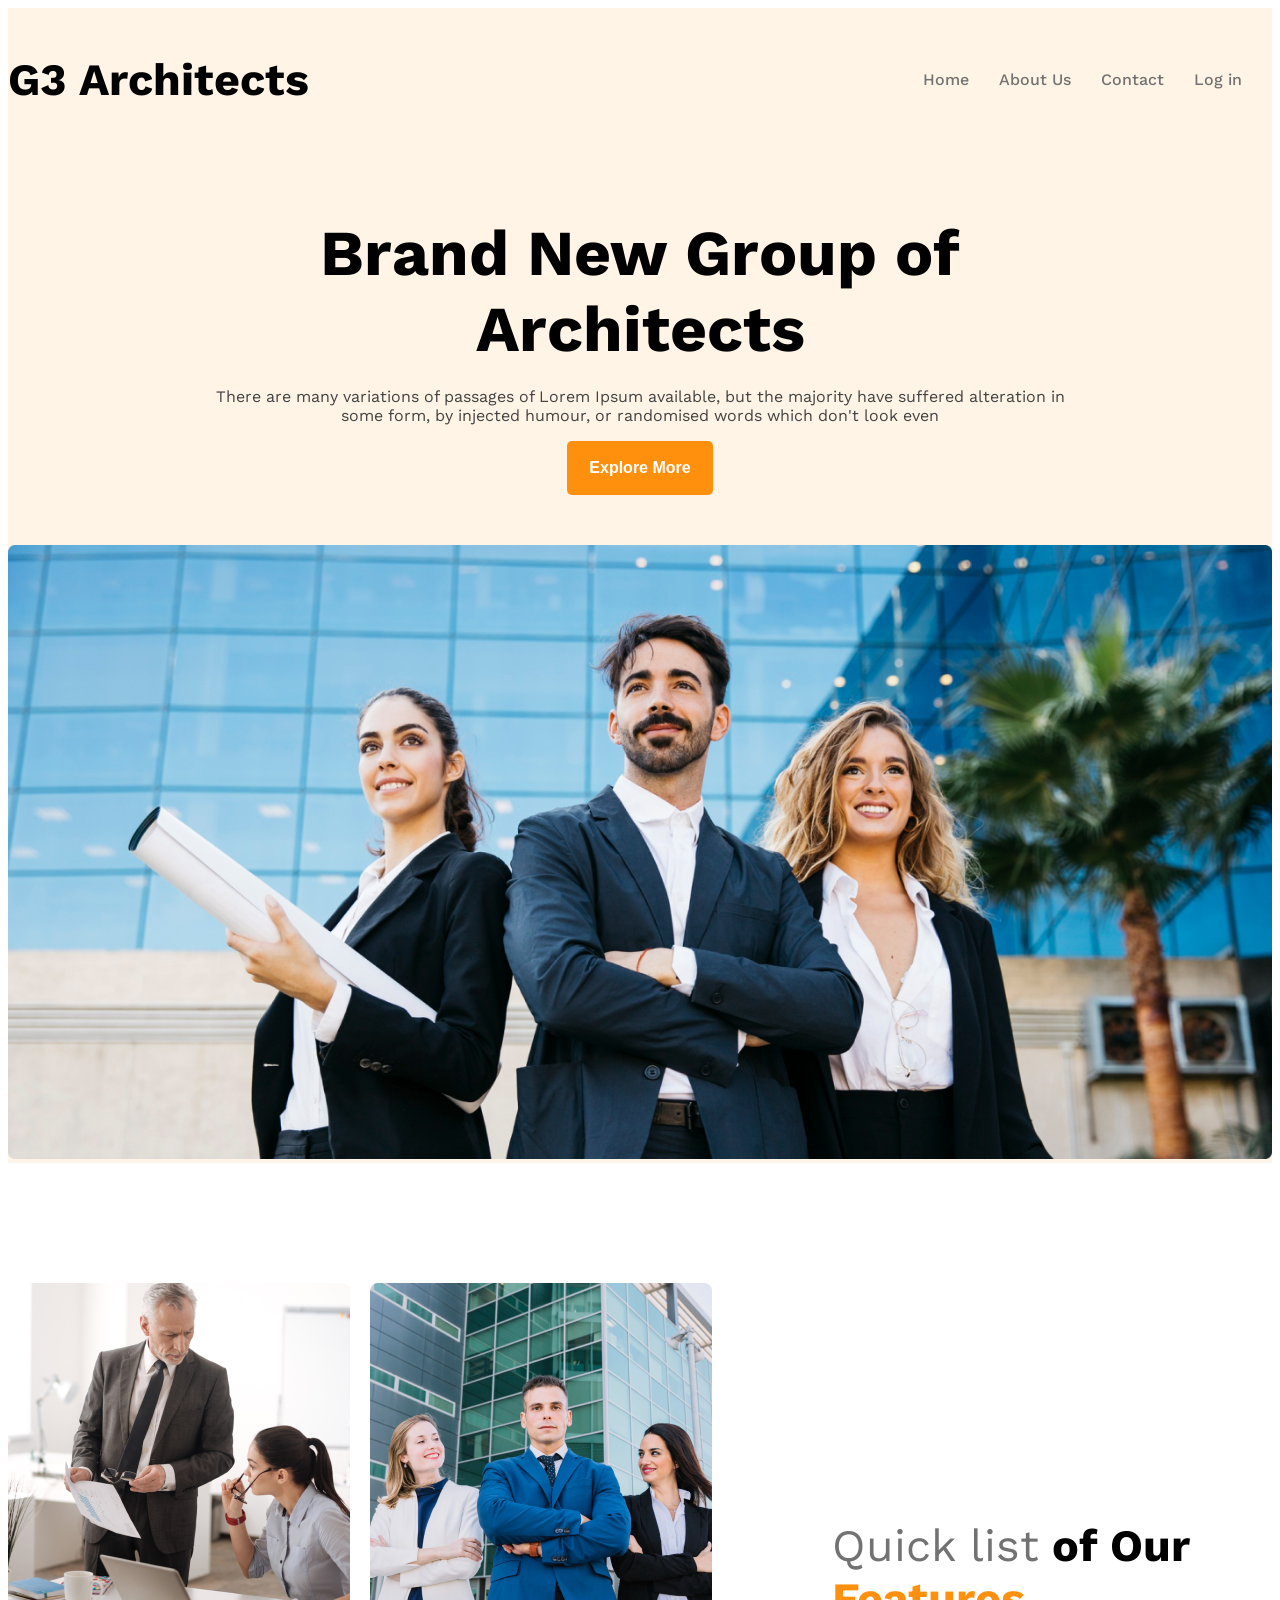
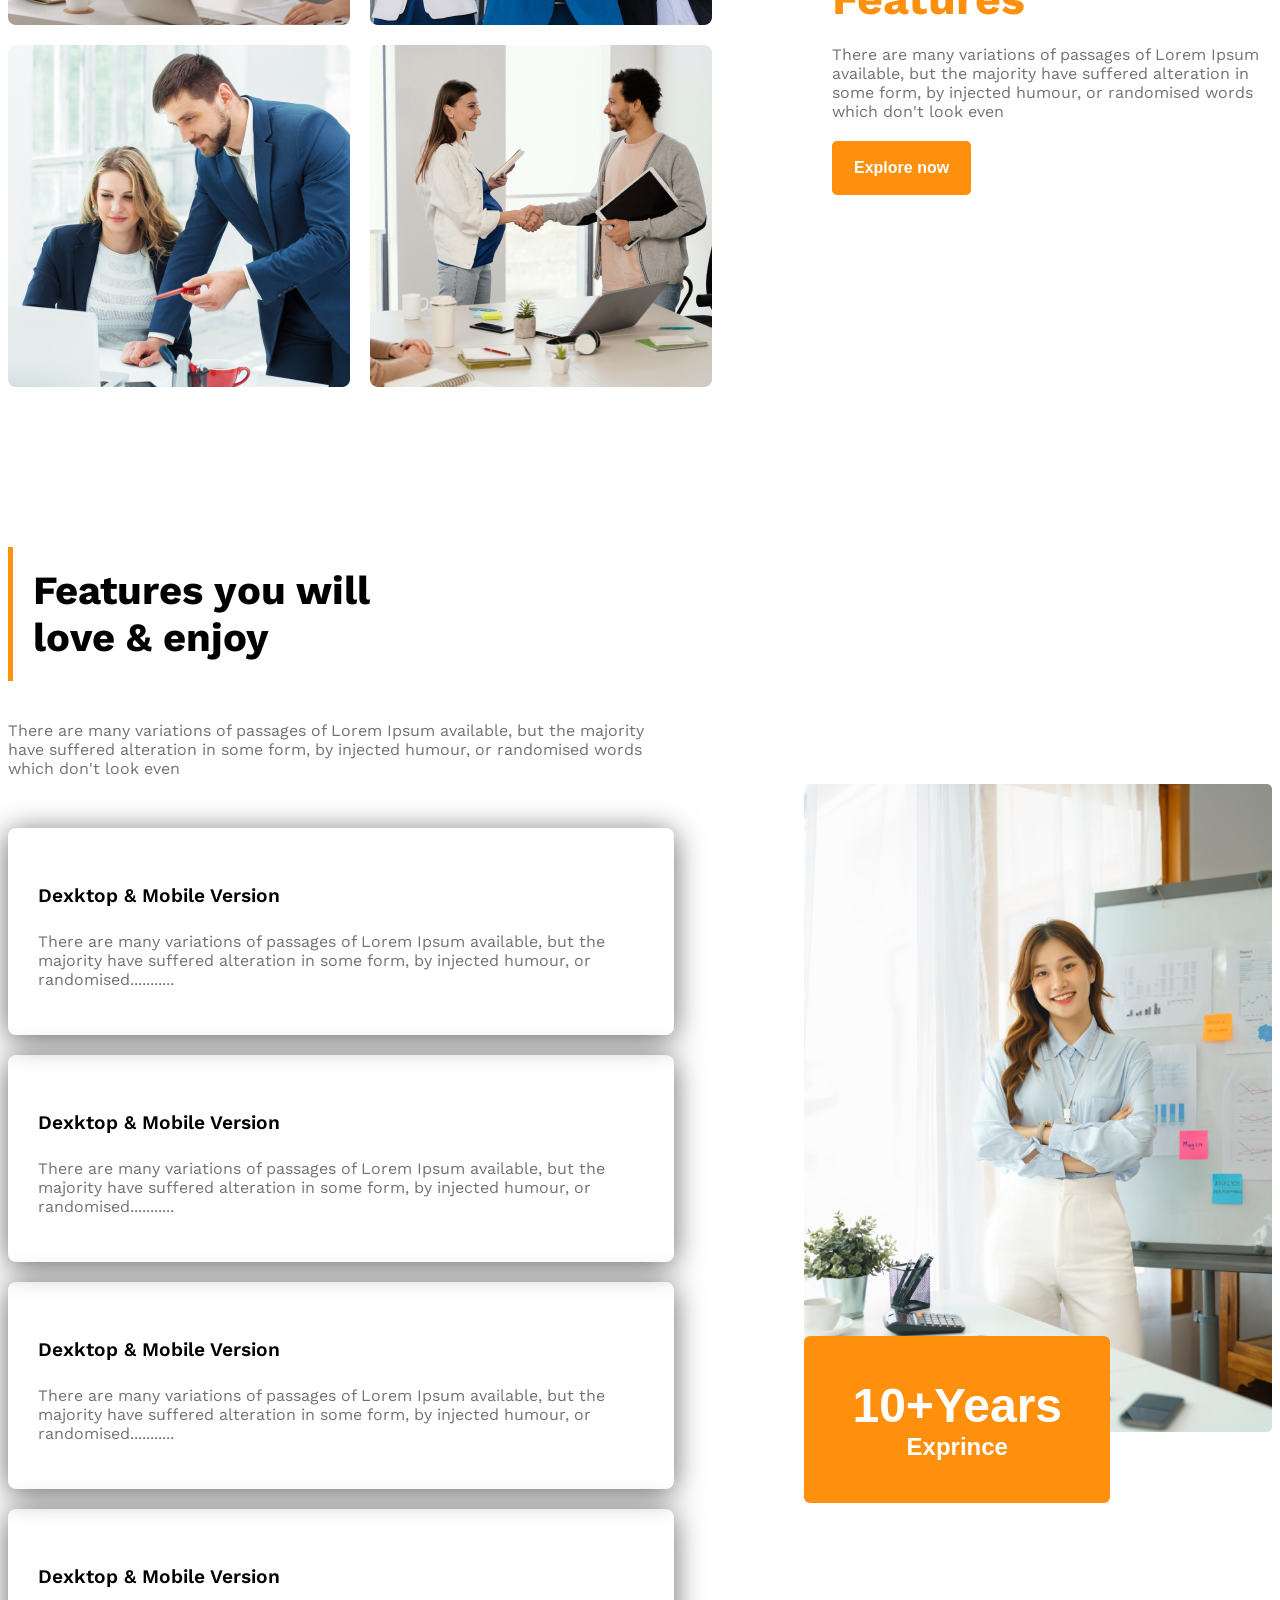
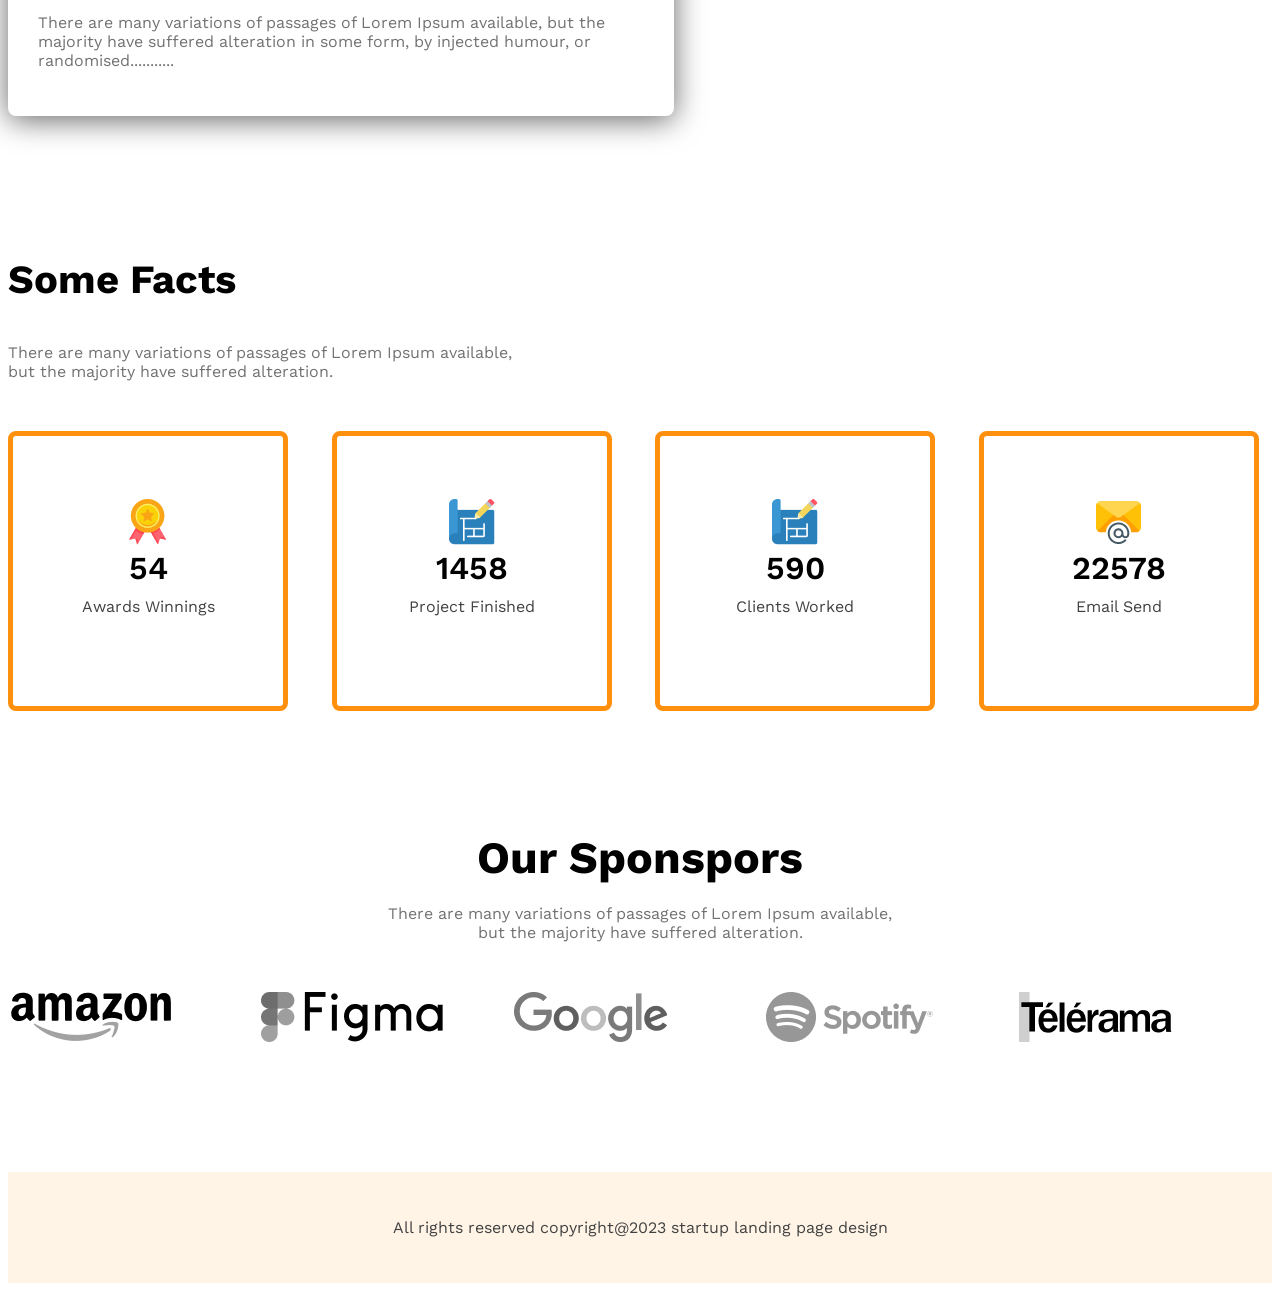
<file: index.html>
<!DOCTYPE html>
<html lang="en">
<head>
    <meta charset="UTF-8">
    <meta name="viewport" content="width=device-width, initial-scale=1.0">
    <title>g3-architects-4</title>
    <!-- work sans font-->
    <link rel="preconnect" href="https://fonts.googleapis.com">
    <link rel="preconnect" href="https://fonts.gstatic.com" crossorigin>
    <link href="https://fonts.googleapis.com/css2?family=Work+Sans:ital,wght@0,100..900;1,100..900&display=swap" rel="stylesheet">
    <!-- css link -->
     <link rel="stylesheet" href="style.css">
</head>
<body class="work-sans">
    <!-- header section -->
    <header class="bg-light">
        <nav class="navbar display-flex">
            <h3 class="brand">G3 Architects</h3>

            <ul class="nav-links display-flex">
                <li class="nav-item"><a href="" class="nav-link light-gray">Home</a></li>
                <li class="nav-item"><a href="" class="nav-link light-gray">About Us</a></li>
                <li class="nav-item"><a href="" class="nav-link light-gray">Contact</a></li>
                <li class="nav-item"><a href="" class="nav-link light-gray">Log in</a></li>
            </ul>
        </nav>

        <div class="banner">
            <div class="banner-container ">
                <h3 class="banner-title">Brand New Group of Architects </h3>
                <p class="banner-desk dark-gray">There are many variations of passages of Lorem Ipsum available, but the majority have suffered alteration in some form, by injected humour, or randomised words which don't look even</p>
                <button class="btn-primary">Explore More</button>
            </div>
            <img class="banner-img" src="/images/banner.png" alt="">
        </div>
    </header>
    <!-- main section -->
    <main>
        <!-- team section -->
         <section class="team display-flex">

            <div class="team-img-container">
                <img src="/images/team1.png" alt="">
                <img src="/images/team2.png" alt="">
                <img src="/images/team3.png" alt="">
                <img src="/images/team4.png" alt="">
            </div>

            <div class="team-desk-conatiner">
                <h3 class="team-desk-head"><span class="light-gray" id="quick-list">Quick list</span> <span>of Our</span> <span id="Features">Features</span></h3>
                <p class="team-description light-gray">There are many variations of passages of Lorem Ipsum available, but the majority have suffered alteration in some form, by injected humour, or randomised words which don't look even</p>
                <button class="btn-primary">Explore now</button>
            </div>
         </section>
        
         <!-- features section -->
        <section class="features display-flex">
            
            <div>
                <h3 id="features-enjoy" class="features-title">Features you will <br> love & enjoy</h3>
                <p class="features-desk light-gray">There are many variations of passages of Lorem Ipsum available, but the majority have suffered alteration in some form, by injected humour, or randomised words which don't look even</p>
             

                <!-- features cards -->
                 <div class="features-card">
                    <h4 class="features-card-title ">Dexktop & Mobile Version</h4>
                    <p class="light-gray">There are many variations of passages of Lorem Ipsum available, but the majority have suffered alteration in some form, by injected humour, or randomised...........</p>
                 </div>
                 <div class="features-card">
                    <h4 class="features-card-title ">Dexktop & Mobile Version</h4>
                    <p class="light-gray">There are many variations of passages of Lorem Ipsum available, but the majority have suffered alteration in some form, by injected humour, or randomised...........</p>
                 </div>
                 <div class="features-card">
                    <h4 class="features-card-title ">Dexktop & Mobile Version</h4>
                    <p class="light-gray">There are many variations of passages of Lorem Ipsum available, but the majority have suffered alteration in some form, by injected humour, or randomised...........</p>
                 </div>
                 <div class="features-card">
                    <h4 class="features-card-title ">Dexktop & Mobile Version</h4>
                    <p class="light-gray">There are many variations of passages of Lorem Ipsum available, but the majority have suffered alteration in some form, by injected humour, or randomised...........</p>
                 </div>                 
            </div>

            <!-- features img -->
            <div>
                <img class="features-img" src="/images/architect.png" alt="">
                <button id="exprince-bage" class="btn-primary">
                    <span id="years">10+Years</span> <br>
                    <span style="font-size: 1.5rem; font-weight: 600; ">Exprince</span>
                </button>
            </div>
        </section>

          <!-- facts section  -->
        <section>
            <h3 class="facts-title">Some Facts</h3>
            <p class="facts-desk light-gray">There are many variations of passages of Lorem Ipsum available, but the majority have suffered alteration.</p>
           
            <!-- fact card -->
             <div class="card-container">
                <div class="fact-card">
                <div>
                    <img src="/images/icons/ribon.png" alt="" class="fact-icon">
                    <h4 class="card-title">54</h4>
                    <h5 class="card-desk">Awards Winnings</h5>
                </div>
                </div>

                <div class="fact-card">
                <div>
                    <img src="/images/icons/projects.png" alt="" class="fact-icon">
                    <h4 class="card-title">1458</h4>
                    <h5 class="card-desk">Project Finished</h5>
                </div>
                </div>

                <div class="fact-card">
                   <div>
                     <img src="/images/icons/projects.png" alt="" class="fact-icon">
                    <h4 class="card-title">590</h4>
                    <h5 class="card-desk">Clients Worked</h5>
                   </div>
                </div>

                <div class="fact-card">
                   <div>
                     <img src="/images/icons/email.png" alt="" class="fact-icon">
                    <h4 class="card-title">22578</h4>
                    <h5 class="card-desk">Email Send</h5>
                   </div>
                </div>

             </div>
        </section>

        <!-- sponsers section -->
        <section>
           <div class="sponser-desk">
            <h3 class="sponer-title">Our Sponspors</h3>
            <p class="sponser-desk light-gray">There are many variations of passages of Lorem Ipsum available, but the majority have suffered alteration.</p>
           </div>

           <div class="spon-img-container">
            <img src="/images/sponsors/amazon.png" alt="">
            <img src="/images/sponsors/figma.png" alt="">
            <img src="/images/sponsors/google.png" alt="">
            <img src="/images/sponsors/spotify.png" alt="">
            <img src="/images/sponsors/telerama.png" alt="">
           </div>
        </section>
    </main>
    <!-- footer section -->
    <footer class="bg-light">
        <p>All rights reserved copyright@2023 startup landing page design</p>
    </footer>
</body>
</html>
</file>
<file: style.css>
/* work sans font link */
.work-sans {
  font-family: "Work Sans", sans-serif;
  font-optical-sizing: auto;
  font-weight: 400;
  font-style: normal;
}
/* shared styles */
.display-flex{
  display: flex;
}
.light-gray{
  color:  rgba(114, 114, 114, 1) ;

}
.dark-gray{
  color: rgba(66, 66, 66, 1);
}
.bg-light{
  background-color: rgba(255, 144, 14, 0.1);
}
.btn-primary{
  background-color: #FF900E;
  color: white;
  font-size: 1rem;
  padding: 18px 22px;
  font-weight: 600;
  border: none;
  border-radius: 5px;
}
main , footer{
  max-width: 1440px;
  margin: 0 auto;
}
main>section{
  margin-top: 120px;
}
/* header style */

/* navbar style  */
.navbar{
  justify-content: space-between;
  align-items: center;
}
.brand{
  font-size: 2.8rem;
  font-weight: 700;
}
.nav-item{
  list-style: none;
  margin-right: 30px;
}
.nav-link{
  text-decoration: none;
  font-weight: 500;
}
.navbar, .banner{
  max-width: 1440px;
  margin: 0 auto;
}
/* banner style */

.banner-container{
  max-width: 850px;
  margin: 0 auto;
  text-align: center;
  margin-bottom: 50px;
}
.banner-title{
  font-size: 4rem;
  font-weight: 700;
  margin-bottom:20px;
}
.banner-desk{
  font-size: 1rem;
  font-weight: 400;
}
.banner-img{
  width: 100%;
}
/* team styles */
.team{
  align-items: center;
}
.team-img-container{
  display: grid;
  grid-template-columns: repeat(2, 1fr);
  gap: 20px;
}
.team-desk-conatiner{
  margin-left: 120px;
  max-width: 530px;
}
.team-desk-head{
  font-size: 2.8rem;
  font-weight: 700;
  margin-bottom: 20px;
}
.team-description{
  font-weight: 400;
  font-size: 1rem;
  margin-bottom: 20px;
}
#quick-list{
  font-weight: 400;
}
#Features{
  color: #FF900E;
}
/* features section start here */
.features{
  gap: 130px;
  align-items: center;
}
#features-enjoy{
  border-left: 5px solid #FF900E;
  padding: 20px;
}
.features-title{
   font-size: 2.5rem;
   font-weight: 700;
}
.features-desk{
  font-weight: 400;
  font-size: 1rem;
  margin-bottom: 50px;
}
.features-card .features-title{
  font-size: 1.2rem;
  font-weight: 600;
  margin-top: 0px;
  margin-bottom: 0px;
}
.features-card{
  padding: 30px;
  border-radius: 8px;
  margin-bottom: 20px;
  box-shadow: 0 4px 30px 0 rgba(0, 0, 0, 0.6);
}
.features-card-title{
  font-size: 1.2rem;
  font-weight: 600;
}
#exprince-bage{
  padding: 42px 48px;
  margin-top: -100px;
  margin-bottom: -100px;
  border-radius: 6px;
}
#years{
  font-size: 3rem;
}
.features-img{
  width: 100%;
}
/* facts section */
.facts-title{
  font-size: 2.5rem;
  font-weight: 700;
}
.facts-desk{
  max-width: 530px;
  font-weight: 400;
}
.card-container{
  display: grid;
  grid-template-columns: repeat(4, 1fr);
  gap: 30px;
  margin-top: 50px;
}
.fact-card{
  border: 5px solid #FF900E;
  width: 270px;
  height: 270px;
  border-radius: 8px;
  display: flex;
  justify-content: center;
  align-items: center;
  text-align: center;
}
.card-title{
  font-size: 2rem;
  font-weight: 600;
  margin: 0px;
}
.card-desk{
  font-weight: 400;
  color: rgba(66, 66, 66, 1);
  font-size: 1rem;
  margin-top: 10px;
}
/* sponsers style */
.sponser-desk{
  max-width: 530px;
  margin: 0 auto;
  text-align: center;
}
.sponer-title{
  font-size: 2.8rem;
  font-weight: 700;
  margin-bottom: 20px;
}
.sponser-desk{
  font-weight: 400;
  font-size: 1rem;
}
.spon-img-container{
  display: grid;
  grid-template-columns: repeat(5, 1fr);
  margin-top: 50px;
}
.spon-img-container img{
  filter: grayscale(100%);
}
/* footer start here */
footer{
  margin-top: 130px;
  text-align: center;
  padding: 30px;
  color: rgba(66, 66, 66, 1);
}
/* small device */
@media screen and (max-width: 576px) {
  .navbar, 
  .nav-links, 
  .team, 
  .features{
    flex-direction: column;
    gap: 20px;
  }
  .team-img-container {
    grid-template-columns: 1fr;
  }
  .card-container{
    grid-template-columns: 1fr;
    justify-items: center;
  }
  .team-desk-conatiner{
    margin-left: 20px;
  }
  #exprince-bage{
    margin: 50px 50px;
  }
  .spon-img-container{
    grid-template-columns: 1fr;
    justify-items: center;
    gap: 30px;
  }
}
/* meadum device */
@media screen and (min-width: 576px) and (max-width: 992px) {
  .team, .features{
    flex-direction: column;
  }
  .team-desk-conatiner{
    margin: 50px auto;
  }
    #exprince-bage{
    margin: 20px auto;
  }
  .card-container, .spon-img-container{
    grid-template-columns: repeat(2, 1fr);
    gap: 30px;
  }
}
</file>
